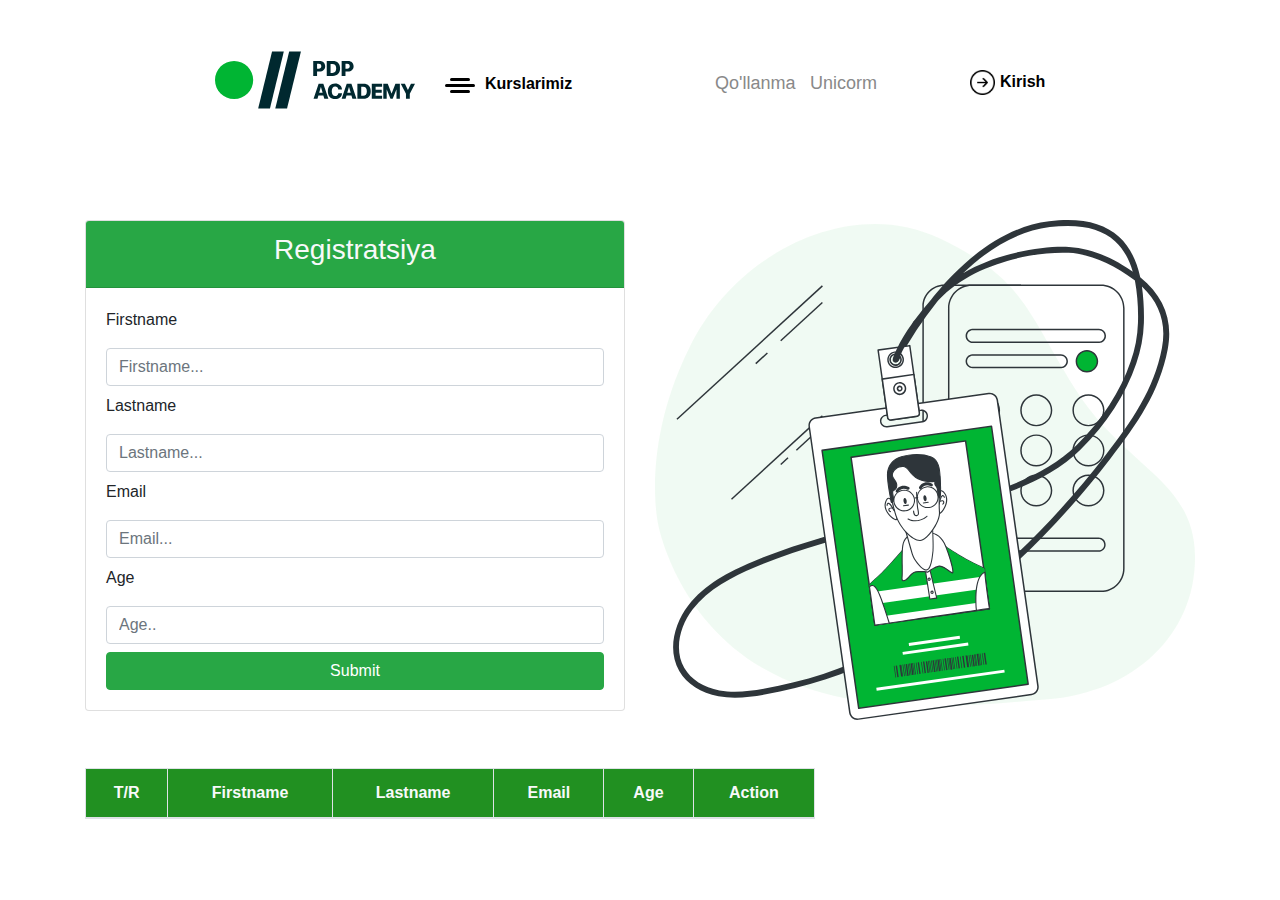
<file: registratsiya.html>
<!DOCTYPE html>
<html lang="en">
<head>
    <meta charset="UTF-8">
    <meta http-equiv="X-UA-Compatible" content="IE=edge">
    <meta name="viewport" content="width=device-width, initial-scale=1.0">
    <link rel="stylesheet" href="./registratsiya.css">
    <link rel="stylesheet" href="./css/bootstrap.css">
    <title>Registratsiya</title>
</head>
<body>
<!--======================= Site-Header =======================-->

<div class="container-fluid">
    <div class="site-header" data-aos="fade-up">
        <div class="row">
            <div class="col-md-3">
                <a href="index.html" class="text-decoration-none"><img src="./img/pdp-logo.svg" alt="" width="200px" height="200px" class="logo"></a>
            </div>
            <div class="col-md-3">
                <div class="subtract"><a href="#">
                    <div class="s">
                        <div class="subtract-img"></div>
                        <div class="subtract-img2"></div>
                        <div class="subtract-img3"></div>
                    </div>
                    Kurslarimiz
                </a></div>

            </div>
            <div class="col-md-3">
                <div class="headera">
                    <a href="https://www.youtube.com/playlist?list=PLqtWXIUeRZDkTZ4eIxoJAZ-iNT3NF5mxy" class="header-a text-decoration-none">Qo'llanma</a>
                    <a href="#" class="header-a text-decoration-none">Unicorm</a>
                </div>
            </div>
            <div class="col-md-3">
                <div class="header-a33"><a href="#" class="header-a3"><img src="./img/right-icon2.png" alt="" width="25px" height="25px">Kirish</a></div>
            </div>
        </div>
    </div>
</div>


<div class="container" style="margin-top: 100px;">
        <div class="registratsiya">
            <div class="row">
                <div class="col-md-6">
                    <div class="registratsiya-box">
                        <div class="card">
                            <div class="card-header bg-success">
                                <h3 class="text-light text-center">Registratsiya</h3>
                            </div>
                            <div class="card-body">
                                <form name="myform">
                                    <label for="firstname">Firstname</label>
                                    <input type="text" id="firstname" name="firstname" class="form-control my-2" placeholder="Firstname..."/>
                                    <label for="lastname">Lastname</label>
                                    <input type="text" name="lastname" id="lastname" class="form-control my-2" placeholder="Lastname..."/>
                                    <label for="email">Email</label>
                                    <input type="email" name="email" id="email" class="form-control my-2" placeholder="Email..."/>
                                    <label for="age">Age</label>
                                    <input type="number" name="age" id="age" class="form-control my-2" placeholder="Age.."/>
                                    <button type="button" class="btn btn-success w-100" onclick="adduser()">Submit</button>
                                </form>
                            </div>
                        </div>
                    </div>
                </div>
                <div class="col-md-6">
                   <img src="./img/regis.svg" width="100%" height="500px" alt="" class="img">
                </div>
            </div>
        </div>
    </div>

 
    <div class="container">
        <div class="row my-5">
            <div class="col-md-8">
                <table class="table table-bordered text-center text-light">
                    <thead>
                    <tr>
                        <th>T/R</th>
                        <th>Firstname</th>
                        <th>Lastname</th>
                        <th>Email</th>
                        <th>Age</th>
                        <th>Action</th>
                    </tr>
                    </thead>
                    <tbody id="studentlist">

                    </tbody>
                </table>
            </div>
        </div>
    </div>

    <script src="./index.js"></script>
    <script src="./js/jquery.js"></script>
    <script src="./js/main.js"></script>
    <script src="./js/popper.min.js"></script>
</body>
</html>
</file>
<file: registratsiya.css>
table{
    background: rgba(0, 128, 0, 0.87);
    width: 100%;
}
button{
    width: 60px;
}
*{
    margin: 0;
    padding: 0;
    box-sizing: border-box;
    scroll-behavior: smooth;
    font-family: sans-serif;
}
.site-header{
    width: 100%;
    height: 120px;
    background-color: #fff;
}
/*.registratsiya{*/
/*    font-size: 18px;*/
/*    font-weight: 500;*/
/*    border: none;*/
/*    background: none;*/
/*    color: #898989;*/
/*    margin-left: 280px;*/
/*    position: relative;*/
/*    bottom: 25px;*/
/*    left: 30px;*/
/*}*/
/*.registratsiya:hover{*/
/*    border-bottom: 3px solid #00b533;*/
/*    text-decoration: none;*/
/*    color: #898989;*/
/*}*/
.logo{
    margin-left: 200px;
    margin-top: -20px;
}
.subtract-img{
    width: 20px;
    height: 3px;
    border-radius: 60px;
    background-color: black;
}
.subtract-img2{
    width: 30px;
    height: 3px;
    border-radius: 60px;
    background-color: black;
    margin-left: -5px;
    margin-top: 3px;
}
.subtract-img3{
    width: 20px;
    height: 3px;
    border-radius: 60px;
    background-color: black;
    position: relative;
    top: 3px;
}
.subtract a{
    color: black;
    font-weight: bold;

}
.subtract:hover a{
    color: rgba(0, 0, 0, 0.651);
    text-decoration: none;
}
.s{
    position: relative;
    right: 35px;
    top: 18px;
}
.subtract{
    margin-left: 150px;
    margin-top: 60px;
}
.header-a{
    color: #898989;
    font-size: 18px;
    font-weight: 500;
    margin-left: 10px;
}
.headera{
    margin-top: 70px;
    margin-left: 50px;
}
.header-a:hover{
    border-bottom: 3px solid #00b533;
    color: #898989;
}
.header-a3{
    color: black;
    font-weight: bold;
    font-family: sans-serif;
}
.header-a3 img{
    position: relative;
    right: 5px;
}
.header-a33{
    margin-top: 70px;
}
.header-a3:hover{
    color: rgba(0, 0, 0, 0.745);
    text-decoration: none;
}
</file>
